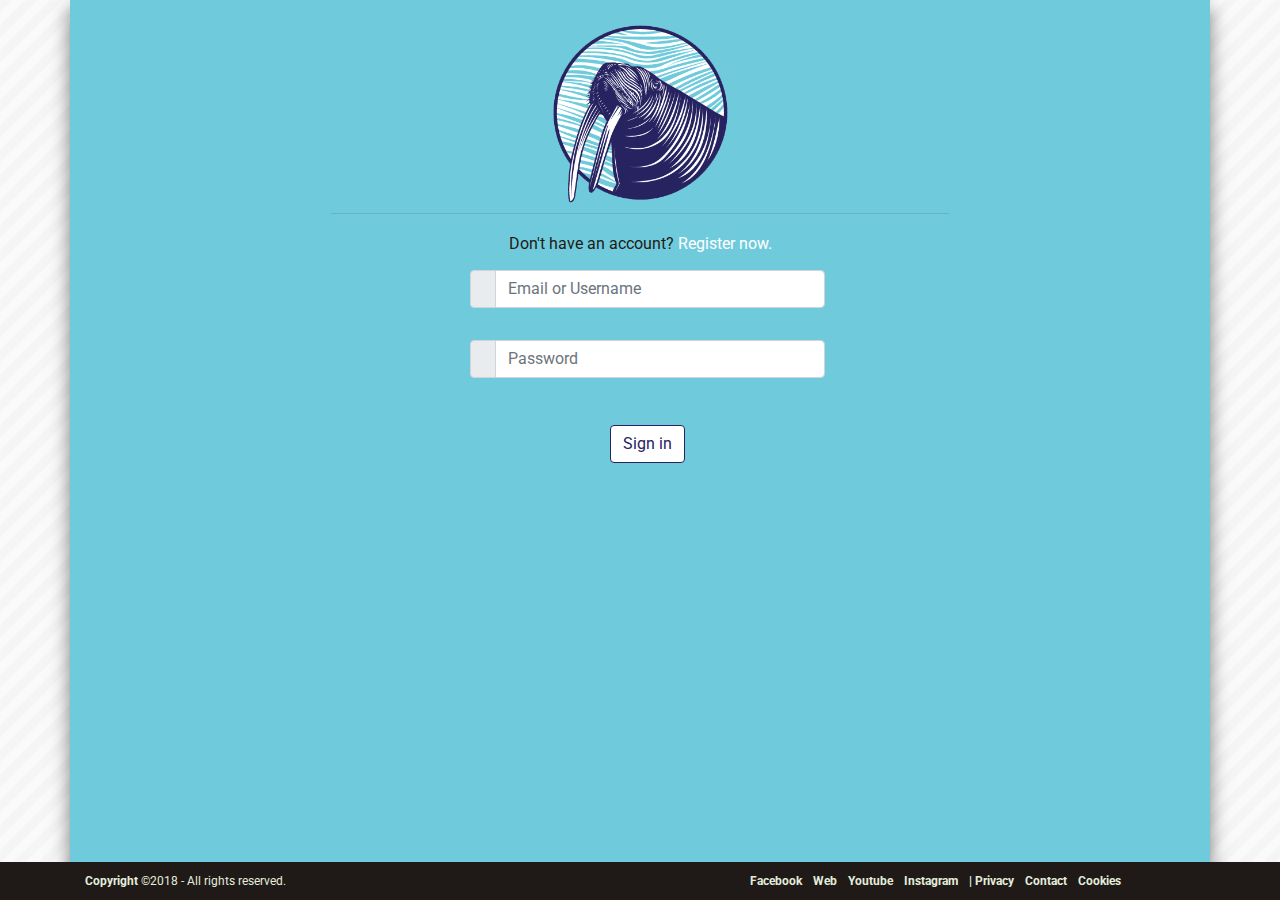
<file: index.html>
<!doctype html>
<html lang="en">
  <head>
    <!-- Required meta tags -->
    <meta charset="utf-8">
    <meta name="viewport" content="width=device-width, initial-scale=1, shrink-to-fit=no">
    <meta http-equiv="x-ua-compatible" content="ie=edge">

    <!-- Bootstrap CSS -->
    <link rel="stylesheet" href="https://maxcdn.bootstrapcdn.com/bootstrap/4.0.0/css/bootstrap.min.css" integrity="sha384-Gn5384xqQ1aoWXA+058RXPxPg6fy4IWvTNh0E263XmFcJlSAwiGgFAW/dAiS6JXm" crossorigin="anonymous">

    <!-- GoogleFont CSS -->
    <link href="https://fonts.googleapis.com/css?family=Roboto" rel="stylesheet">

    <!-- FontAwesome CSS -->
    <link rel="stylesheet" href="https://use.fontawesome.com/releases/v5.3.1/css/all.css" integrity="sha384-mzrmE5qonljUremFsqc01SB46JvROS7bZs3IO2EmfFsd15uHvIt+Y8vEf7N7fWAU" crossorigin="anonymous">

    <!-- Main CSS -->
    <link rel="stylesheet" href="style.css" type="text/css">

    <!-- Web Title --> 
    <link rel="icon" href="images/favicon.png">
    <title>Login template</title>
  </head>
  <body>
    <div class="container">
      <!--Label for image -->
      <header>
        <div class="container">
          <div class="row justify-content-center">
            <div class="col-md-8">
              <img src="images/favicon.png" class="img-fluid mx-auto d-block" alt="Logo-web">
            </div>
          </div>
        </div>
      </header>
      
      <div id="main">
        <div class="container">
          <!--Header -->
          <div class="row justify-content-center guide">
            <div class="col-md-7">
              <hr>
              <h1 class="blockquote text-center"><small>Don't have an account?<a href="register.html"> Register now.</a></small></h1>
            </div>
          </div>
          <div class="row align-items-center">
            <div class="col-sm-2">
              <!-- Nav Social Networks-->
              <ul class="social-main nav flex-colum justify-content-center">
                <!--Facebook -->
                <li class="nav-item">
                  <a class="nav-link" href="#">
                    <span class="fa-stack fa-2x">
                      <i class="fas fa-circle fa-stack-2x"></i>
                      <i class="fab fa-facebook-f fa-stack-1x fa-inverse"></i>
                    </span>
                  </a>
                </li>
                <!--Chrome Web -->                
                <li class="nav-item">
                  <a class="nav-link" href="#">
                    <span class="fa-stack fa-2x">
                      <i class="fas fa-circle fa-stack-2x"></i>
                      <i class="fab fa-chrome fa-stack-1x fa-inverse"></i>
                    </span>
                </a>
                </li>
                <!--Instagram -->
                <li class="nav-item">
                  <a class="nav-link" href="#">
                    <span class="fa-stack fa-2x">
                      <i class="fas fa-circle fa-stack-2x"></i>
                      <i class="fab fa-instagram fa-stack-1x fa-inverse"></i>
                    </span>
                   </a> 
                </li>
                <!--Youtube -->
                <li class="nav-item">
                  <a class="nav-link" href="#">
                    <span class="fa-stack fa-2x">
                      <i class="fas fa-circle fa-stack-2x"></i>
                      <i class="fab fa-youtube fa-stack-1x fa-inverse"></i>
                    </span>
                   </a> 
                </li>                                      
              </ul>
            </div>
            <!--Form login -->
            <div class="col-md-5 offset-md-2">
              <form action="#" method="#">
                <div class="form-group row">
                  <!--Input for email -->
                  <div class="col-sm-10">
                    <div class="input-group mb-3">
                      <div class="input-group-prepend">
                        <span class="input-group-text" id="icon-1"><i class="fas fa-at"></i></span>
                      </div>
                      <input type="email" class="form-control" placeholder="Email or Username"  aria-label="Email" aria-describedby="icon-1">
                    </div>   
                  </div>
                </div>
                <div class="form-group row">
                  <!--Input for password -->
                  <div class="col-sm-10">
                    <div class="input-group mb-3">
                      <div class="input-group-prepend">
                        <span class="input-group-text" id="icon-2"><i class="fas fa-key"></i></span>
                      </div>
                      <input type="password" class="form-control" placeholder="Password" aria-label="Password" aria-describedby="icon-2">
                    </div>   
                  </div>
                </div>
                <div class="form-group row">
                  <!--Button submit form -->
                  <div class="col-sm-10">
                    <p class="text-center">                    
                      <button type="submit" class="btn btn-primary">Sign in</button>
                    </p>
                  </div>
                </div>
              </form>
            </div>
          </div>
        </div><!--Container Main -->
      </div><!--Main -->
    </div><!--Container -->

    <footer>
      <div class="container">
        <div class="row">

          <div class="col-sm-7">
            <span class="justify-content-center">
              <strong>Copyright</strong> &copy2018 - All rights reserved.
             </span>
          </div>

          <div class="col-sm-5">
            <ul class="list-inline justify-content-center">
              
              <li class="list-inline-item">
                <a href="#" target="_blank">Facebook</a>
              </li>

              <li class="list-inline-item">
                <a href="#" target="_blank">Web</a>
              </li>

              <li class="list-inline-item">
                <a href="#" target="_blank">Youtube</a>
              </li>

              <li class="list-inline-item">
                <a href="#" target="_blank">Instagram</a>
              </li>
                
              <b>|  </b>
              

            <!--EN href="" URL QUE DIRIJAN A CADA UNO DE LOS PUNTOS (QUITAR #)-->
              <li class="list-inline-item">
                <a href="#" target="_blank">Privacy</a>
              </li>

              <li class="list-inline-item">
                <a href="#" target="_blank">Contact</a>
              </li>

              <li class="list-inline-item">
                <a href="#" target="_blank">Cookies</a>
              </li>
            </ul>
          </div>
        </div>
      </div>
    </footer>


      <!-- Optional JavaScript -->
      <!-- jQuery first, then Popper.js, then Bootstrap JS -->
      <script src="https://code.jquery.com/jquery-3.2.1.slim.min.js" integrity="sha384-KJ3o2DKtIkvYIK3UENzmM7KCkRr/rE9/Qpg6aAZGJwFDMVNA/GpGFF93hXpG5KkN" crossorigin="anonymous"></script>
      <script src="https://cdnjs.cloudflare.com/ajax/libs/popper.js/1.12.9/umd/popper.min.js" integrity="sha384-ApNbgh9B+Y1QKtv3Rn7W3mgPxhU9K/ScQsAP7hUibX39j7fakFPskvXusvfa0b4Q" crossorigin="anonymous"></script>
      <script src="https://maxcdn.bootstrapcdn.com/bootstrap/4.0.0/js/bootstrap.min.js" integrity="sha384-JZR6Spejh4U02d8jOt6vLEHfe/JQGiRRSQQxSfFWpi1MquVdAyjUar5+76PVCmYl" crossorigin="anonymous"></script>
    </div>
  </body>
</html>
</file>
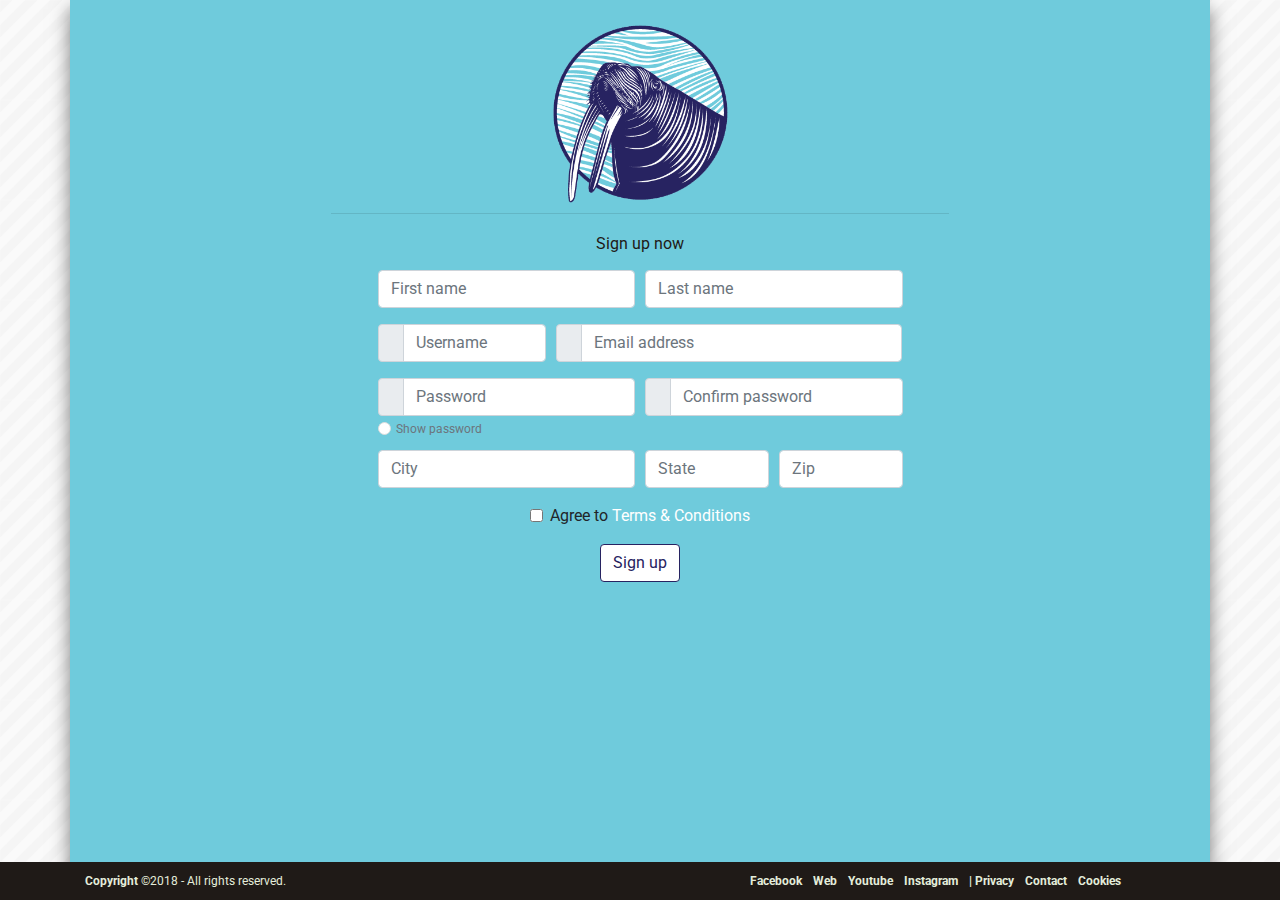
<file: register.html>
<!doctype html>
<html lang="en">
  <head>
    <!-- Required meta tags -->
    <meta charset="utf-8">
    <meta name="viewport" content="width=device-width, initial-scale=1, shrink-to-fit=no">
    <meta http-equiv="x-ua-compatible" content="ie=edge">

    <!-- Bootstrap CSS -->
    <link rel="stylesheet" href="https://maxcdn.bootstrapcdn.com/bootstrap/4.0.0/css/bootstrap.min.css" integrity="sha384-Gn5384xqQ1aoWXA+058RXPxPg6fy4IWvTNh0E263XmFcJlSAwiGgFAW/dAiS6JXm" crossorigin="anonymous">

    <!-- GoogleFont CSS -->
    <link href="https://fonts.googleapis.com/css?family=Roboto" rel="stylesheet">

    <!-- FontAwesome CSS -->
    <link rel="stylesheet" href="https://use.fontawesome.com/releases/v5.3.1/css/all.css" integrity="sha384-mzrmE5qonljUremFsqc01SB46JvROS7bZs3IO2EmfFsd15uHvIt+Y8vEf7N7fWAU" crossorigin="anonymous">

    <!-- Main CSS -->
    <link rel="stylesheet" href="style.css" type="text/css">

    <!-- Script validation form register and Show password -->
    <script>
      (function() {
        'use strict';
        window.addEventListener('load', function() {
          var forms = document.getElementsByClassName('needs-validation');
          var validation = Array.prototype.filter.call(forms, function(form) {
            form.addEventListener('submit', function(event) {
              if (form.checkValidity() === false) {
                event.preventDefault();
                event.stopPropagation();
              }
              form.classList.add('was-validated');
            }, false);
          });
        }, false);
      })();

      function showP() {
        var x = document.getElementById("inputpassword5");
        if (x.type === "password") {
            x.type = "text";
        } else {
            x.type = "password";
        }
    }
    </script>

    <!-- Web Title --> 
    <link rel="icon" href="images/favicon.png">
    <title>Login template</title>
  </head>
  <body>
    <div class="container co">
      
      <!--Label for image -->
      <header>
        <div class="container">
          <div class="row justify-content-center">
            <div class="col-md-8">
              <img src="images/favicon.png" class="img-fluid mx-auto d-block" alt="Logo-web">
            </div>
          </div>
        </div>
      </header>
      
    
      <div id="main">
        <div class="container">
          <!--Header -->
          <div class="row justify-content-center guide">
            <div class="col-md-7">
              <hr>
              <h1 class="blockquote text-center"><small>Sign up now</small></h1>
            </div>
          </div>
          
          <div class="row align-items-center">
            <div class="col-md-6 offset-md-3">
              <form class="needs-validation" action="#" method="#" novalidate>
                <div class="form-row">
                  <!--Input for First name -->
                  <div class="col-md-6 mb-3">
                    <input type="text" class="form-control" id="validationCustom01" placeholder="First name" autocomplete="off" required>
                  </div>
                  <!--Input for Last name -->
                  <div class="col-md-6 mb-3">
                    <input type="text" class="form-control" id="validationCustom02" placeholder="Last name" autocomplete="off" required>
                  </div>
                </div>
                <div class="form-row">
                  <!--Input for Username -->
                  <div class="col-md-4 mb-3">
                    <div class="input-group">
                      <div class="input-group-prepend">
                        <span class="input-group-text" id="inputGroupPrepend"><i class="fas fa-user"></i></span>
                      </div>
                      <input type="text" class="form-control" id="validationCustomUsername" placeholder="Username" aria-describedby="inputGroupPrepend" autocomplete="off" required>
                    </div>
                  </div>
                  <!--Input for Email -->
                  <div class="col-md-8 mb-3">
                    <div class="input-group">
                      <div class="input-group-prepend">
                        <span class="input-group-text" id="inputGroupPrepend"><i class="fas fa-at"></i></span>
                      </div>
                      <input type="email" class="form-control" id="validationCustomEmail" placeholder="Email address" aria-describedby="inputGroupPrepend" autocomplete="off" required>
                    </div>
                  </div>
                </div>
                <div class="form-row">
                  <!--Input for Password -->
                  <div class="col-md-6 mb-1">
                    <div class="input-group">
                      <div class="input-group-prepend">
                        <span class="input-group-text" id="inputGroupPrepend"><i class="fas fa-lock"></i></span>
                      </div>
                      <input type="password" class="form-control" id="inputpassword5" placeholder="Password" aria-describedby="passwordHelBlock" required>
                    </div>
                    <div class="helper">
                      <label class="form-text text-muted">
                        <input type="checkbox" onclick="showP()">Show password
                      </label>
                    </div>
                  </div>
                  <!--Input for Confirm Password-->
                  <div class="col-md-6 mb-3">
                    <div class="input-group">
                      <div class="input-group-prepend">
                        <span class="input-group-text" id="inputGroupPrepend"><i class="fas fa-lock"></i></span>
                      </div>
                      <input type="password" class="form-control" id="inputpassword5" placeholder="Confirm password" aria-describedby="inputGroupPrepend" required>
                    </div>
                  </div>
                </div>
                <div class="form-row">
                  <!--Input for City-->
                  <div class="col-md-6 mb-3">
                    <input type="text" class="form-control" id="validationCustom03" placeholder="City" required>
                  </div>
                  <!--Input for State-->
                  <div class="col-md-3 mb-3">
                    <input type="text" class="form-control" id="validationCustom04" placeholder="State" required>
                  </div>
                  <!--Input for Zip -->
                  <div class="col-md-3 mb-3">
                    <input type="text" class="form-control" id="validationCustom05" placeholder="Zip" required>
                  </div>
                </div>
                <div class="form-group">
                  <!--Terms and button submit -->
                  <div class="form-check text-center">
                    <input class="form-check-input" type="checkbox" value="" required>
                    <label class="form-check-label">
                      Agree to <a href="#">Terms & Conditions</a>
                    </label>
                  </div>
                </div>
                <div class="text-center">
                  <button class="btn btn-primary" type="submit">Sign up</button>
                </div>
              </form>
            </div>
          </div>
        </div>
      </div>

    </div>

    <footer>
      <div class="container">
        <div class="row">

          <div class="col-sm-7">
            <span class="justify-content-center">
              <strong>Copyright</strong> &copy2018 - All rights reserved.
             </span>
          </div>

          <div class="col-sm-5">
            <ul class="list-inline justify-content-center">
              
              <li class="list-inline-item">
                <a href="#" target="_blank">Facebook</a>
              </li>

              <li class="list-inline-item">
                <a href="#" target="_blank">Web</a>
              </li>

              <li class="list-inline-item">
                <a href="#" target="_blank">Youtube</a>
              </li>

              <li class="list-inline-item">
                <a href="#" target="_blank">Instagram</a>
              </li>
                
              <b>|  </b>
              

            <!--EN href="" URL QUE DIRIJAN A CADA UNO DE LOS PUNTOS (QUITAR #)-->
              <li class="list-inline-item">
                <a href="#" target="_blank">Privacy</a>
              </li>

              <li class="list-inline-item">
                <a href="#" target="_blank">Contact</a>
              </li>

              <li class="list-inline-item">
                <a href="#" target="_blank">Cookies</a>
              </li>
            </ul>
          </div>
        </div>
      </div>
    </footer>


      <!-- Optional JavaScript -->
      <!-- jQuery first, then Popper.js, then Bootstrap JS -->
      <script src="https://code.jquery.com/jquery-3.2.1.slim.min.js" integrity="sha384-KJ3o2DKtIkvYIK3UENzmM7KCkRr/rE9/Qpg6aAZGJwFDMVNA/GpGFF93hXpG5KkN" crossorigin="anonymous"></script>
      <script src="https://cdnjs.cloudflare.com/ajax/libs/popper.js/1.12.9/umd/popper.min.js" integrity="sha384-ApNbgh9B+Y1QKtv3Rn7W3mgPxhU9K/ScQsAP7hUibX39j7fakFPskvXusvfa0b4Q" crossorigin="anonymous"></script>
      <script src="https://maxcdn.bootstrapcdn.com/bootstrap/4.0.0/js/bootstrap.min.js" integrity="sha384-JZR6Spejh4U02d8jOt6vLEHfe/JQGiRRSQQxSfFWpi1MquVdAyjUar5+76PVCmYl" crossorigin="anonymous"></script>
    </div>
  </body>
</html>
</file>
<file: style.css>
/*General*/
html, body{	
	height:100%;
}
	body{
		font-family: 'Roboto', sans-serif;
		background-image: url(images/texture.png);
		width: 100%;
	}
		body > .container{
			box-shadow: 0 9px 18px rgba(0, 0, 0, .5);
			background-color: #6fcbdc;
			height: 97%;
		}


/*Header*/
header img {
	width: 175px;
	padding: 25px 0;
}


/*Content*/
hr{
	margin-top: -15px;
}
	h1{
		font-size: 20px;
		color: #1f1a17;
	}
		h1 a{
			 color:#fff ;
		}
			h1 a:hover{
				color:#272361;
				text-decoration: none;
			}
				#main p{
					color: #1f1a17;
					padding: 15px 0;
				}
					.card-body{
						background-color: #6fcbdc;
						box-shadow: 0 8px 18px rgba(0, 0, 0, .5);
					}
						form a{
							color: #fff
						}
							form a:hover{
								color:#272361;
								text-decoration: none;
							}
								.btn {
									background-color: #fff;
									border: 1px solid #272361;
									color: #272361;
								}
									.btn:hover{
										background-color: #272361;
									}
										.helper label{
											font-size: 12px;
											display: block;
										    padding-left: 15px;
										    text-indent: -15px;
										}
											.helper input{
												width: 13px;
											    height: 13px;
											    top: 2px;
											    margin-right: 5px;
											    position: relative;
											    overflow: hidden;
											    background-color: white;
											    border-radius: 50%;
											    border: 1px solid #ddd;
											    -webkit-appearance: none;
											    outline: none;
											    cursor: pointer;
											}
											.helper input:checked {
											    background-color: gray;
											}



/*Social Networks*/
.social-main a{
	color: #fff;
}
	.social-main a:hover{
		transform: translateY(-10px);
	}
		.social-main a .fa-inverse{
			color: #272361;
		}	
			@media (max-width: 580px){
				body > .co{
					background-color: #6fcbdc;
					height: 140%;
				}
				.social-main span{
					margin-bottom: 15px;
					font-size: 20px;
				}
			}


/*Footer*/
footer{
	color: #e4eddb;
	background-color: #1f1a17;
	font-size: 12px;
	padding: 10px 0;
	position: fixed;
	width: 100%;
	bottom: 0;
}
	footer ul {
		margin-bottom: 0;
	}
		footer a {
			color: #e4eddb;
			font-weight: bold;
		}
			footer a:hover{
				color: #fff;
				text-decoration: none;
			}
				@media (max-width: 600px){
					footer{
						font-size: 10px;
					}
					ul{
						font-size: 9px;
					}
				}
</file>
